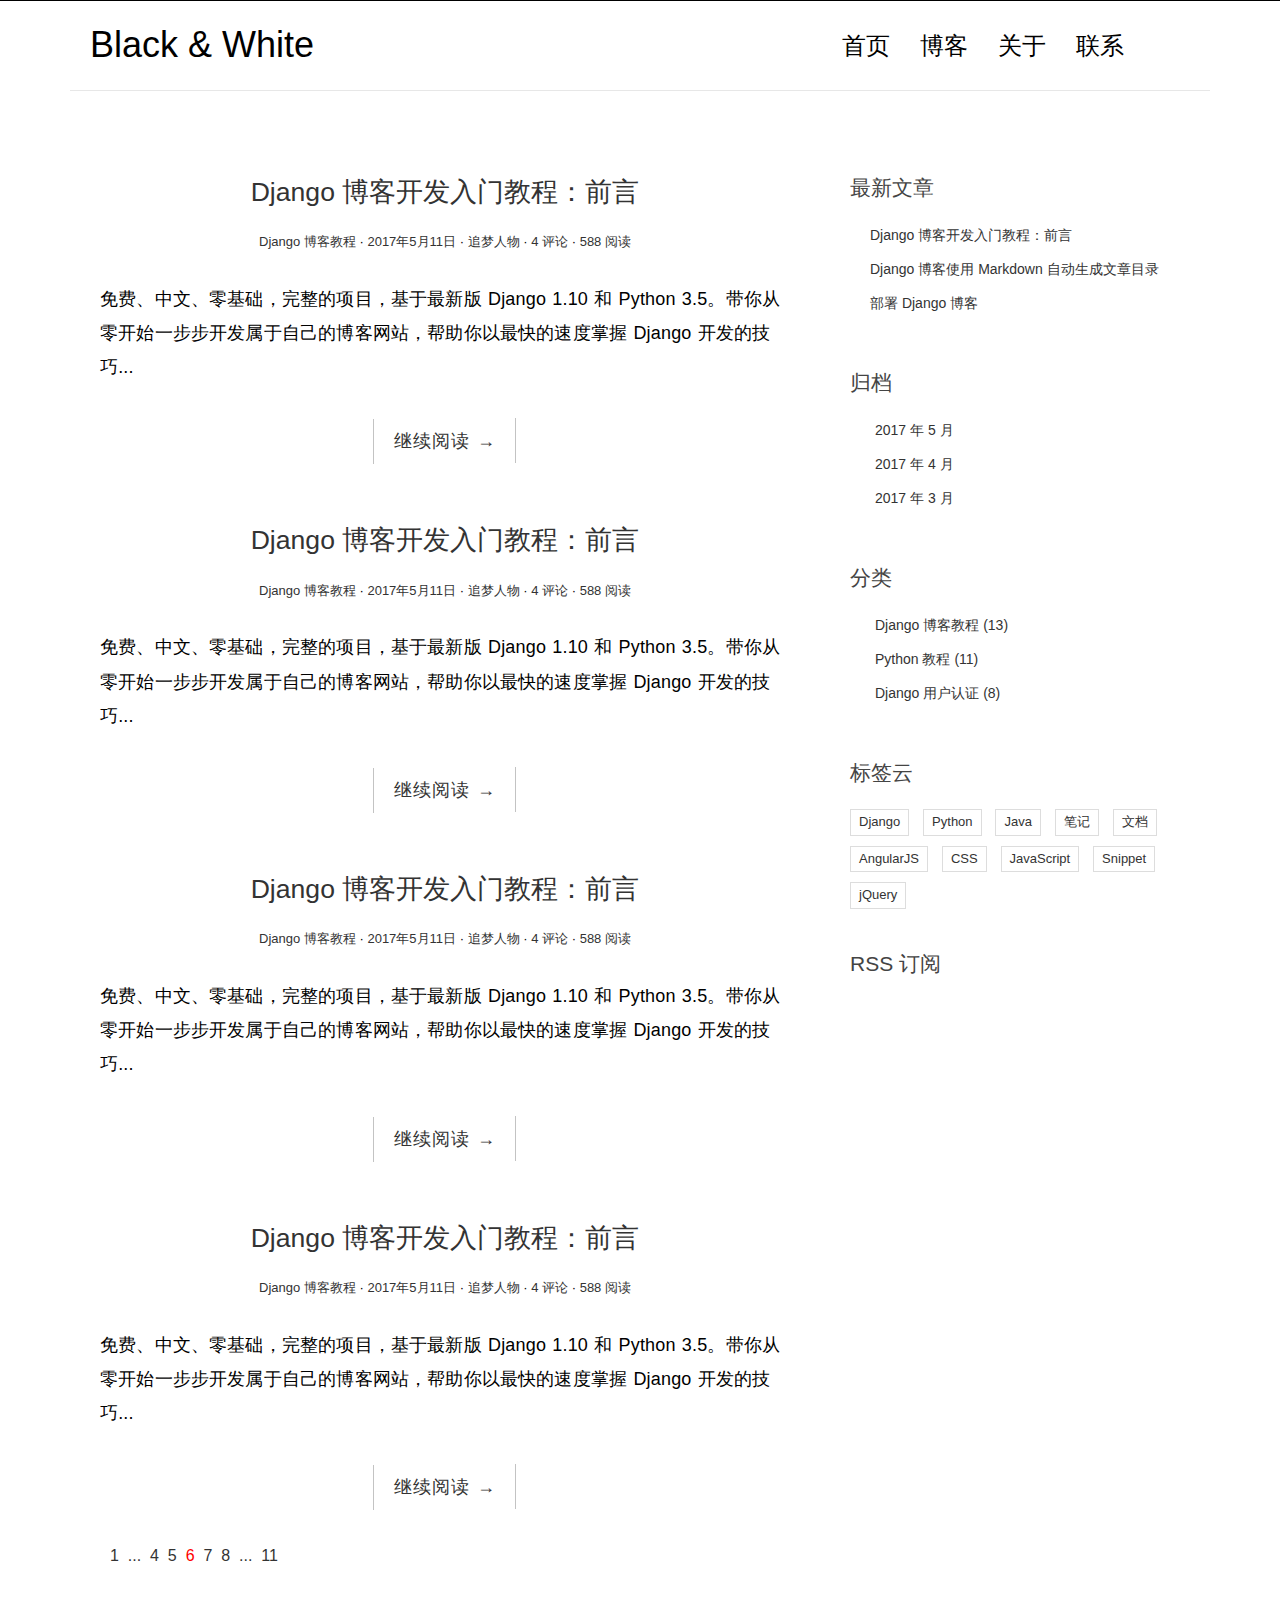
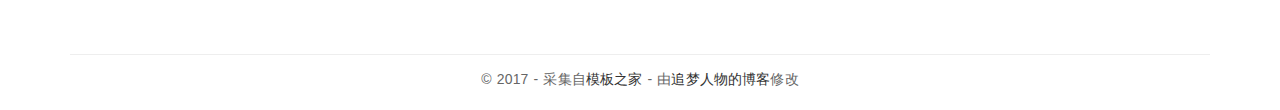
<file: blogproject/blog/static/blog/index.html>
<!DOCTYPE html>
<html>
<head>
    <title>Black &amp; White</title>

    <!-- meta -->
    <meta charset="UTF-8">
    <meta name="viewport" content="width=device-width, initial-scale=1">

    <!-- css -->
    <link rel="stylesheet" href="css/bootstrap.min.css">
    <link rel="stylesheet" href="http://code.ionicframework.com/ionicons/2.0.1/css/ionicons.min.css">
    <link rel="stylesheet" href="css/pace.css">
    <link rel="stylesheet" href="css/custom.css">

    <!-- js -->
    <script src="js/jquery-2.1.3.min.js"></script>
    <script src="js/bootstrap.min.js"></script>
    <script src="js/pace.min.js"></script>
    <script src="js/modernizr.custom.js"></script>
</head>

<body>
<div class="container">
    <header id="site-header">
        <div class="row">
            <div class="col-md-4 col-sm-5 col-xs-8">
                <div class="logo">
                    <h1><a href="index.html"><b>Black</b> &amp; White</a></h1>
                </div>
            </div><!-- col-md-4 -->
            <div class="col-md-8 col-sm-7 col-xs-4">
                <nav class="main-nav" role="navigation">
                    <div class="navbar-header">
                        <button type="button" id="trigger-overlay" class="navbar-toggle">
                            <span class="ion-navicon"></span>
                        </button>
                    </div>

                    <div class="collapse navbar-collapse" id="bs-example-navbar-collapse-1">
                        <ul class="nav navbar-nav navbar-right">
                            <li class="cl-effect-11"><a href="index.html" data-hover="首页">首页</a></li>
                            <li class="cl-effect-11"><a href="full-width.html" data-hover="博客">博客</a></li>
                            <li class="cl-effect-11"><a href="about.html" data-hover="关于">关于</a></li>
                            <li class="cl-effect-11"><a href="contact.html" data-hover="联系">联系</a></li>
                        </ul>
                    </div><!-- /.navbar-collapse -->
                </nav>
                <div id="header-search-box">
                    <a id="search-menu" href="#"><span id="search-icon" class="ion-ios-search-strong"></span></a>
                    <div id="search-form" class="search-form">
                        <form role="search" method="get" id="searchform" action="#">
                            <input type="search" placeholder="搜索" required>
                            <button type="submit"><span class="ion-ios-search-strong"></span></button>
                        </form>
                    </div>
                </div>
            </div><!-- col-md-8 -->
        </div>
    </header>
</div>
<div class="copyrights">Collect from <a href="http://www.cssmoban.com/">网页模板</a></div>
<div class="copyrights">Modified by <a href="http://zmrenwu.com/">追梦人物的博客</a></div>

<div class="content-body">
    <div class="container">
        <div class="row">
            <main class="col-md-8">
                <article class="post post-1">
                    <header class="entry-header">
                        <h1 class="entry-title">
                            <a href="single.html">Django 博客开发入门教程：前言</a>
                        </h1>
                        <div class="entry-meta">
                            <span class="post-category"><a href="#">Django 博客教程</a></span>
                            <span class="post-date"><a href="#"><time class="entry-date"
                                                                      datetime="2012-11-09T23:15:57+00:00">2017年5月11日</time></a></span>
                            <span class="post-author"><a href="#">追梦人物</a></span>
                            <span class="comments-link"><a href="#">4 评论</a></span>
                            <span class="views-count"><a href="#">588 阅读</a></span>
                        </div>
                    </header>
                    <div class="entry-content clearfix">
                        <p>免费、中文、零基础，完整的项目，基于最新版 Django 1.10 和 Python 3.5。带你从零开始一步步开发属于自己的博客网站，帮助你以最快的速度掌握 Django
                            开发的技巧...</p>
                        <div class="read-more cl-effect-14">
                            <a href="#" class="more-link">继续阅读 <span class="meta-nav">→</span></a>
                        </div>
                    </div>
                </article>

                <article class="post post-2">
                    <header class="entry-header">
                        <h1 class="entry-title">
                            <a href="single.html">Django 博客开发入门教程：前言</a>
                        </h1>
                        <div class="entry-meta">
                            <span class="post-category"><a href="#">Django 博客教程</a></span>
                            <span class="post-date"><a href="#"><time class="entry-date"
                                                                      datetime="2012-11-09T23:15:57+00:00">2017年5月11日</time></a></span>
                            <span class="post-author"><a href="#">追梦人物</a></span>
                            <span class="comments-link"><a href="#">4 评论</a></span>
                            <span class="views-count"><a href="#">588 阅读</a></span>
                        </div>
                    </header>
                    <div class="entry-content clearfix">
                        <p>免费、中文、零基础，完整的项目，基于最新版 Django 1.10 和 Python 3.5。带你从零开始一步步开发属于自己的博客网站，帮助你以最快的速度掌握 Django
                            开发的技巧...</p>
                        <div class="read-more cl-effect-14">
                            <a href="#" class="more-link">继续阅读 <span class="meta-nav">→</span></a>
                        </div>
                    </div>
                </article>

                <article class="post post-3">
                    <header class="entry-header">
                        <h1 class="entry-title">
                            <a href="single.html">Django 博客开发入门教程：前言</a>
                        </h1>
                        <div class="entry-meta">
                            <span class="post-category"><a href="#">Django 博客教程</a></span>
                            <span class="post-date"><a href="#"><time class="entry-date"
                                                                      datetime="2012-11-09T23:15:57+00:00">2017年5月11日</time></a></span>
                            <span class="post-author"><a href="#">追梦人物</a></span>
                            <span class="comments-link"><a href="#">4 评论</a></span>
                            <span class="views-count"><a href="#">588 阅读</a></span>
                        </div>
                    </header>
                    <div class="entry-content clearfix">
                        <p>免费、中文、零基础，完整的项目，基于最新版 Django 1.10 和 Python 3.5。带你从零开始一步步开发属于自己的博客网站，帮助你以最快的速度掌握 Django
                            开发的技巧...</p>
                        <div class="read-more cl-effect-14">
                            <a href="#" class="more-link">继续阅读 <span class="meta-nav">→</span></a>
                        </div>
                    </div>
                </article>

                <article class="post post-4">
                    <header class="entry-header">
                        <h1 class="entry-title">
                            <a href="single.html">Django 博客开发入门教程：前言</a>
                        </h1>
                        <div class="entry-meta">
                            <span class="post-category"><a href="#">Django 博客教程</a></span>
                            <span class="post-date"><a href="#"><time class="entry-date"
                                                                      datetime="2012-11-09T23:15:57+00:00">2017年5月11日</time></a></span>
                            <span class="post-author"><a href="#">追梦人物</a></span>
                            <span class="comments-link"><a href="#">4 评论</a></span>
                            <span class="views-count"><a href="#">588 阅读</a></span>
                        </div>
                    </header>
                    <div class="entry-content clearfix">
                        <p>免费、中文、零基础，完整的项目，基于最新版 Django 1.10 和 Python 3.5。带你从零开始一步步开发属于自己的博客网站，帮助你以最快的速度掌握 Django
                            开发的技巧...</p>
                        <div class="read-more cl-effect-14">
                            <a href="#" class="more-link">继续阅读 <span class="meta-nav">→</span></a>
                        </div>
                    </div>
                </article>
                <!-- 简单分页效果
                <div class="pagination-simple">
                    <a href="#">上一页</a>
                    <span class="current">第 6 页 / 共 11 页</span>
                    <a href="#">下一页</a>
                </div>
                -->
                <div class="pagination">
                    <ul>
                        <li><a href="">1</a></li>
                        <li><a href="">...</a></li>
                        <li><a href="">4</a></li>
                        <li><a href="">5</a></li>
                        <li class="current"><a href="">6</a></li>
                        <li><a href="">7</a></li>
                        <li><a href="">8</a></li>
                        <li><a href="">...</a></li>
                        <li><a href="">11</a></li>
                    </ul>
                </div>
            </main>
            <aside class="col-md-4">
                <div class="widget widget-recent-posts">
                    <h3 class="widget-title">最新文章</h3>
                    <ul>
                        <li>
                            <a href="#">Django 博客开发入门教程：前言</a>
                        </li>
                        <li>
                            <a href="#">Django 博客使用 Markdown 自动生成文章目录</a>
                        </li>
                        <li>
                            <a href="#">部署 Django 博客</a>
                        </li>
                    </ul>
                </div>
                <div class="widget widget-archives">
                    <h3 class="widget-title">归档</h3>
                    <ul>
                        <li>
                            <a href="#">2017 年 5 月</a>
                        </li>
                        <li>
                            <a href="#">2017 年 4 月</a>
                        </li>
                        <li>
                            <a href="#">2017 年 3 月</a>
                        </li>
                    </ul>
                </div>

                <div class="widget widget-category">
                    <h3 class="widget-title">分类</h3>
                    <ul>
                        <li>
                            <a href="#">Django 博客教程 <span class="post-count">(13)</span></a>
                        </li>
                        <li>
                            <a href="#">Python 教程 <span class="post-count">(11)</span></a>
                        </li>
                        <li>
                            <a href="#">Django 用户认证 <span class="post-count">(8)</span></a>
                        </li>
                    </ul>
                </div>

                <div class="widget widget-tag-cloud">
                    <h3 class="widget-title">标签云</h3>
                    <ul>
                        <li>
                            <a href="#">Django</a>
                        </li>
                        <li>
                            <a href="#">Python</a>
                        </li>
                        <li>
                            <a href="#">Java</a>
                        </li>
                        <li>
                            <a href="#">笔记</a>
                        </li>
                        <li>
                            <a href="#">文档</a>
                        </li>
                        <li>
                            <a href="#">AngularJS</a>
                        </li>
                        <li>
                            <a href="#">CSS</a>
                        </li>
                        <li>
                            <a href="#">JavaScript</a>
                        </li>
                        <li>
                            <a href="#">Snippet</a>
                        </li>
                        <li>
                            <a href="#">jQuery</a>
                        </li>
                    </ul>
                </div>
                <div class="rss">
                    <a href=""><span class="ion-social-rss-outline"></span> RSS 订阅</a>
                </div>
            </aside>
        </div>
    </div>
</div>
<footer id="site-footer">
    <div class="container">
        <div class="row">
            <div class="col-md-12">
                <p class="copyright">&copy 2017 - 采集自<a href="http://www.cssmoban.com/"
                                                        target="_blank" title="模板之家">模板之家</a>
                    - 由<a href="http://zmrenwu.com/" title="网页模板" target="_blank">追梦人物的博客</a>修改
                </p>
            </div>
        </div>
    </div>
</footer>

<!-- Mobile Menu -->
<div class="overlay overlay-hugeinc">
    <button type="button" class="overlay-close"><span class="ion-ios-close-empty"></span></button>
    <nav>
        <ul>
            <li><a href="index.html">首页</a></li>
            <li><a href="full-width.html">博客</a></li>
            <li><a href="about.html">关于</a></li>
            <li><a href="contact.html">联系</a></li>
        </ul>
    </nav>
</div>

<script src="js/script.js"></script>

</body>
</html>
</file>
<file: blogproject/blog/static/blog/css/pace.css>
.pace .pace-progress {
  background: #000;
  position: fixed;
  z-index: 2000;
  top: 0;
  left: 0;
  height: 1px;
  transition: width 1s;
}

.pace-inactive {
  display: none;
}
</file>
<file: blogproject/blog/static/blog/css/custom.css>
/**
 * Table of Contents
 *
 * 1.0 - Google Font
 * 2.0 - General Elements
 * 3.0 - Site Header
 *   3.1 - Logo
 *   3.2 - Main Navigation
 *     3.2.1 - Main Nav CSS 3 Hover Effect
 * 4.0 - Home/Blog
 *   4.1 - Read More Button CSS 3 style
 * 5.0 - Widget
 * 6.0 - Footer
 * 7.0 - Header Search Bar
 * 8.0 - Mobile Menu
 * 9.0 - Contact Page Social
 * 10.0 - Contact Form
 * 11.0 - Media Query
 * 12.0 - Comment
 * 13.0 - Pagination
 */

/**
 * 1.0 - Google Font
 */

/**
 * 2.0 - General Elements
 */

* {
    outline: none;
}

h1,
h2,
h3,
h4,
h5,
h6 {
    margin-top: 0;
}

b {
    font-weight: 400;
}

a {
    color: #333;
}

a:hover, a:focus {
    text-decoration: none;
    color: #000;
}

::selection {
    background-color: #eee;
}

body {
    color: #444;
    font-family: 'Lato', sans-serif;
}

p {
    font-family: 'Ubuntu', sans-serif;
    font-weight: 400;
    word-spacing: 1px;
    letter-spacing: 0.01em;
}

#single p,
#page p {
    margin-bottom: 25px;
}

.page-title {
    text-align: center;
}

.title {
    margin-bottom: 30px;
}

figure {
    margin-bottom: 25px;
}

img {
    max-width: 100%;
}

.img-responsive-center img {
    margin: 0 auto;
}

.height-40px {
    margin-bottom: 40px;
}

/**
 * 3.0 - Site Header
 */

#site-header {
    background-color: #FFF;
    padding: 25px 20px;
    margin-bottom: 40px;
    border-bottom: 1px solid #e7e7e7;
}

.copyrights {
    text-indent: -9999px;
    height: 0;
    line-height: 0;
    font-size: 0;
    overflow: hidden;
}

/**
 * 3.1 - Logo
 */

.logo h1 a {
    color: #000;
}

.logo h1 a:hover {
    text-decoration: none;
    border-bottom: none;
}

.logo h1 {
    margin: 0;
    font-family: 'Lato', sans-serif;
    font-weight: 300;
}

/**
 * 3.2 - Main Navigation
 */

.main-nav {
    margin-top: 11px;
    max-width: 95%;
}

.main-nav a {
    color: #000000 !important;
    padding: 0 0 5px 0 !important;
    margin-right: 30px;
    font-family: 'Lato', sans-serif;
    font-weight: 300;
    font-size: 24px;
}

.main-nav a:active,
.main-nav a:focus,
.main-nav a:hover {
    background-color: transparent !important;
    border-bottom: 0;
}

.navbar-toggle {
    margin: 0;
    border: 0;
    padding: 0;
    margin-right: 25px;
}

.navbar-toggle span {
    font-size: 2em;
    color: #000;
}

/**
 * 3.2.1 - Main Nav CSS 3 Hover Effect
 */

.cl-effect-11 a {
    padding: 10px 0;
    color: #0972b4;
    text-shadow: none;
}

.cl-effect-11 a::before {
    position: absolute;
    top: 0;
    left: 0;
    overflow: hidden;
    padding: 0 0 5px 0 !important;
    max-width: 0;
    border-bottom: 1px solid #000;
    color: #000;
    content: attr(data-hover);
    white-space: nowrap;
    -webkit-transition: max-width 0.5s;
    -moz-transition: max-width 0.5s;
    transition: max-width 0.5s;
}

.cl-effect-11 a:hover::before,
.cl-effect-11 a:focus::before {
    max-width: 100%;
}

/**
 * 4.0 - Home/Blog
 */

.content-body {
    padding-bottom: 4em;
}

.post {
    background: #fff;
    padding: 30px 30px 0;
}

.entry-title {
    text-align: center;
    font-size: 1.9em;
    margin-bottom: 20px;
    line-height: 1.6;
    padding: 10px 20px 0;
}

.entry-meta {
    text-align: center;
    color: #DDDDDD;
    font-size: 13px;
    margin-bottom: 30px;
}

.entry-content {
    font-size: 18px;
    line-height: 1.9;
    font-weight: 300;
    color: #000;
}

.post-category::after,
.post-date::after,
.post-author::after,
.comments-link::after {
    content: ' ·';
    color: #000;
}

/**
 * 4.1 - Read More Button CSS 3 style
 */

.read-more {
    font-family: 'Ubuntu', sans-serif;
    font-weight: 400;
    word-spacing: 1px;
    letter-spacing: 0.01em;
    text-align: center;
    margin-top: 20px;
}

.cl-effect-14 a {
    padding: 0 20px;
    height: 45px;
    line-height: 45px;
    position: relative;
    display: inline-block;
    margin: 15px 25px;
    letter-spacing: 1px;
    font-weight: 400;
    text-shadow: 0 0 1px rgba(255, 255, 255, 0.3);
}

.cl-effect-14 a::before,
.cl-effect-14 a::after {
    position: absolute;
    width: 45px;
    height: 1px;
    background: #C3C3C3;
    content: '';
    -webkit-transition: all 0.3s;
    -moz-transition: all 0.3s;
    transition: all 0.3s;
    pointer-events: none;
}

.cl-effect-14 a::before {
    top: 0;
    left: 0;
    -webkit-transform: rotate(90deg);
    -moz-transform: rotate(90deg);
    transform: rotate(90deg);
    -webkit-transform-origin: 0 0;
    -moz-transform-origin: 0 0;
    transform-origin: 0 0;
}

.cl-effect-14 a::after {
    right: 0;
    bottom: 0;
    -webkit-transform: rotate(90deg);
    -moz-transform: rotate(90deg);
    transform: rotate(90deg);
    -webkit-transform-origin: 100% 0;
    -moz-transform-origin: 100% 0;
    transform-origin: 100% 0;
}

.cl-effect-14 a:hover::before,
.cl-effect-14 a:hover::after,
.cl-effect-14 a:focus::before,
.cl-effect-14 a:focus::after {
    background: #000;
}

.cl-effect-14 a:hover::before,
.cl-effect-14 a:focus::before {
    left: 50%;
    -webkit-transform: rotate(0deg) translateX(-50%);
    -moz-transform: rotate(0deg) translateX(-50%);
    transform: rotate(0deg) translateX(-50%);
}

.cl-effect-14 a:hover::after,
.cl-effect-14 a:focus::after {
    right: 50%;
    -webkit-transform: rotate(0deg) translateX(50%);
    -moz-transform: rotate(0deg) translateX(50%);
    transform: rotate(0deg) translateX(50%);
}

/**
 * 5.0 - Widget
 */

.widget {
    background: #fff;
    padding: 30px 0 0;
}

.widget-title {
    font-size: 1.5em;
    margin-bottom: 20px;
    line-height: 1.6;
    padding: 10px 0 0;
    font-weight: 400;
}

.widget-recent-posts ul {
    padding: 0;
    margin: 0;
    padding-left: 20px;
}

.widget-recent-posts ul li {
    list-style-type: none;
    position: relative;
    line-height: 170%;
    margin-bottom: 10px;
}

.widget-recent-posts ul li::before {
    content: '\f3d3';
    font-family: "Ionicons";
    position: absolute;
    left: -17px;
    top: 3px;
    font-size: 16px;
    color: #000;
}

.widget-archives ul {
    padding: 0;
    margin: 0;
    padding-left: 25px;
}

.widget-archives ul li {
    list-style-type: none;
    position: relative;
    line-height: 170%;
    margin-bottom: 10px;
}

.widget-archives ul li::before {
    content: '\f3f3';
    font-family: "Ionicons";
    position: absolute;
    left: -25px;
    top: 1px;
    font-size: 16px;
    color: #000;
}

.widget-category ul {
    padding: 0;
    margin: 0;
    padding-left: 25px;
}

.widget-category ul li {
    list-style-type: none;
    position: relative;
    line-height: 170%;
    margin-bottom: 10px;
}

.widget-category ul li::before {
    content: '\f3fe';
    font-family: "Ionicons";
    position: absolute;
    left: -25px;
    top: 1px;
    font-size: 18px;
    color: #000;
}

.widget-tag-cloud ul {
    padding: 0;
    margin: 0;
    margin-right: -10px;
}

.widget-tag-cloud ul li {
    list-style-type: none;
    font-size: 13px;
    display: inline-block;
    margin-right: 10px;
    margin-bottom: 10px;
    padding: 3px 8px;
    border: 1px solid #ddd;
}

.widget-content ul ul {
    margin-top: 10px;
}

.widget-content ul li {
    margin-bottom: 10px;
}

.rss {
    font-size: 21px;
    margin-top: 30px;
}

.rss a {
    color: #444;
}

/**
 * 6.0 - Footer
 */

#site-footer {
    padding-top: 10px;
    padding: 0 0 1.5em 0;
}

.copyright {
    text-align: center;
    padding-top: 1em;
    margin: 0;
    border-top: 1px solid #eee;
    color: #666;
}

/**
 * 7.0 - Header Search Bar
 */

#header-search-box {
    position: absolute;
    right: 38px;
    top: 8px;
}

.search-form {
    display: none;
    width: 25%;
    position: absolute;
    min-width: 200px;
    right: -6px;
    top: 33px;
}

#search-menu span {
    font-size: 20px;
}

#searchform {
    position: relative;
    border: 1px solid #ddd;
    min-height: 42px;
}

#searchform input[type=search] {
    width: 100%;
    border: none;
    position: absolute;
    left: 0;
    padding: 10px 30px 10px 10px;
    z-index: 99;
}

#searchform button {
    position: absolute;
    right: 6px;
    top: 4px;
    z-index: 999;
    background: transparent;
    border: 0;
    padding: 0;
}

#searchform button span {
    font-size: 22px;
}

#search-menu span.ion-ios-close-empty {
    font-size: 40px;
    line-height: 0;
    position: relative;
    top: -6px;
}

/**
 * 8.0 - Mobile Menu
 */

.overlay {
    position: fixed;
    width: 100%;
    height: 100%;
    top: 0;
    left: 0;
    background: #fff;
}

.overlay .overlay-close {
    position: absolute;
    right: 25px;
    top: 10px;
    padding: 0;
    overflow: hidden;
    border: none;
    color: transparent;
    background-color: transparent;
    z-index: 100;
}

.overlay-hugeinc.open .ion-ios-close-empty {
    color: #000;
    font-size: 50px;
}

.overlay nav {
    text-align: center;
    position: relative;
    top: 50%;
    height: 60%;
    font-size: 54px;
    -webkit-transform: translateY(-50%);
    transform: translateY(-50%);
}

.overlay ul {
    list-style: none;
    padding: 0;
    margin: 0 auto;
    display: inline-block;
    height: 100%;
    position: relative;
}

.overlay ul li {
    display: block;
    height: 20%;
    height: calc(100% / 5);
    min-height: 54px;
}

.overlay ul li a {
    font-weight: 300;
    display: block;
    -webkit-transition: color 0.2s;
    transition: color 0.2s;
}

.overlay ul li a:hover,
.overlay ul li a:focus {
    color: #000;
}

.overlay-hugeinc {
    opacity: 0;
    visibility: hidden;
    -webkit-transition: opacity 0.5s, visibility 0s 0.5s;
    transition: opacity 0.5s, visibility 0s 0.5s;
}

.overlay-hugeinc.open {
    opacity: 1;
    visibility: visible;
    -webkit-transition: opacity 0.5s;
    transition: opacity 0.5s;
}

.overlay-hugeinc nav {
    -webkit-perspective: 1200px;
    perspective: 1200px;
}

.overlay-hugeinc nav ul {
    opacity: 0.4;
    -webkit-transform: translateY(-25%) rotateX(35deg);
    transform: translateY(-25%) rotateX(35deg);
    -webkit-transition: -webkit-transform 0.5s, opacity 0.5s;
    transition: transform 0.5s, opacity 0.5s;
}

.overlay-hugeinc.open nav ul {
    opacity: 1;
    -webkit-transform: rotateX(0deg);
    transform: rotateX(0deg);
}

.overlay-hugeinc.close nav ul {
    -webkit-transform: translateY(25%) rotateX(-35deg);
    transform: translateY(25%) rotateX(-35deg);
}

/**
 * 9.0 - Contact Page Social
 */

.social {
    list-style-type: none;
    padding: 0;
    margin: 0;
    text-align: center;
}

.social li {
    display: inline-block;
    margin-right: 10px;
    margin-bottom: 20px;
}

.social li a {
    border: 1px solid #888;
    font-size: 22px;
    color: #888;
    transition: all 0.3s ease-in;
}

.social li a:hover {
    background-color: #333;
    color: #fff;
}

.facebook a {
    padding: 12px 21px;
}

.twitter a {
    padding: 12px 15px;
}

.google-plus a {
    padding: 12px 15px;
}

.tumblr a {
    padding: 12px 20px;
}

/**
 * 10.0 - Contact Form
 */

.contact-form input, .comment-form input {
    border: 1px solid #aaa;
    margin-bottom: 15px;
    width: 100%;
    padding: 15px 15px;
    font-size: 16px;
    line-height: 100%;
    transition: 0.4s border-color linear;
}

.contact-form textarea, .comment-form textarea {
    border: 1px solid #aaa;
    margin-bottom: 15px;
    width: 100%;
    padding: 15px 15px;
    font-size: 16px;
    line-height: 20px !important;
    min-height: 183px;
    transition: 0.4s border-color linear;
}

.contact-form input:focus, .comment-form input:focus,
.contact-form textarea:focus, .comment-form textarea:focus {
    border-color: #666;
}

.btn-send {
    background: none;
    border: 1px solid #aaa;
    cursor: pointer;
    padding: 25px 80px;
    display: inline-block;
    letter-spacing: 1px;
    position: relative;
    transition: all 0.3s;
}

.btn-5 {
    color: #666;
    height: 70px;
    min-width: 260px;
    line-height: 15px;
    font-size: 16px;
    overflow: hidden;
    -webkit-backface-visibility: hidden;
    -moz-backface-visibility: hidden;
    backface-visibility: hidden;
}

.btn-5 span {
    display: inline-block;
    width: 100%;
    height: 100%;
    -webkit-transition: all 0.3s;
    -webkit-backface-visibility: hidden;
    -moz-transition: all 0.3s;
    -moz-backface-visibility: hidden;
    transition: all 0.3s;
    backface-visibility: hidden;
}

.btn-5:before {
    position: absolute;
    height: 100%;
    width: 100%;
    line-height: 2.5;
    font-size: 180%;
    -webkit-transition: all 0.3s;
    -moz-transition: all 0.3s;
    transition: all 0.3s;
}

.btn-5:active:before {
    color: #703b87;
}

.btn-5b:hover span {
    -webkit-transform: translateX(200%);
    -moz-transform: translateX(200%);
    -ms-transform: translateX(200%);
    transform: translateX(200%);
}

.btn-5b:before {
    left: -100%;
    top: 0;
}

.btn-5b:hover:before {
    left: 0;
}

/**
 * 11.0 - Media Query
 */

@media (max-width: 991px) {
    .main-nav a {
        margin-right: 20px;
    }

    #header-search-box {
        position: absolute;
        right: 20px;
    }
}

@media (max-width: 767px) {
    #header-search-box {
        right: 20px;
        top: 9px;
    }

    .main-nav {
        margin-top: 2px;
    }

    .btn-5 span {
        display: none;
    }

    .btn-5b:before {
        left: 0;
    }
}

@media (max-width: 431px) {
    .logo h1 {
        margin-top: 8px;
        font-size: 24px;
    }

    .post {
        background: #fff;
        padding: 0 10px 0;
    }

    .more-link {
        font-size: 0.9em;
        line-height: 100%;
    }
}

@media screen and (max-height: 30.5em) {
    .overlay nav {
        height: 70%;
        font-size: 34px;
    }

    .overlay ul li {
        min-height: 34px;
    }
}

/**
 * 12.0 - Comment
 */
.comment-area {
    padding: 0 30px 0;
}

.comment-form {
    margin-top: 15px;
}

.comment-form .comment-btn {
    background-color: #fff;
    border: 1px solid #aaa;
    font-size: 16px;
    padding: 5px 10px;
}

.comment-list-panel {
    margin-top: 30px;
}

.comment-list {
    margin-top: 15px;
}

.comment-item:not(:last-child) {
    border-bottom: 1px #ccc solid;
    margin-bottom: 20px;
    padding-bottom: 20px;
}

.comment-item .nickname,
.comment-item .submit-date {
    color: #777;
    font-size: 14px;
}

.comment-item .nickname:after {
    content: ' ·';
}

.comment-item .text {
    padding-top: 5px;
    font-size: 16px;
}

/**
 * 13.0 - Pagination
 */
.pagination-simple {
    padding-left: 30px;
    font-size: 16px;
}

.pagination ul {
    list-style: none;
}

.pagination ul li {
    display: inline-block;
    font-size: 16px;
    margin-right: 5px;
}

.current a {
    color: red;
}
</file>
